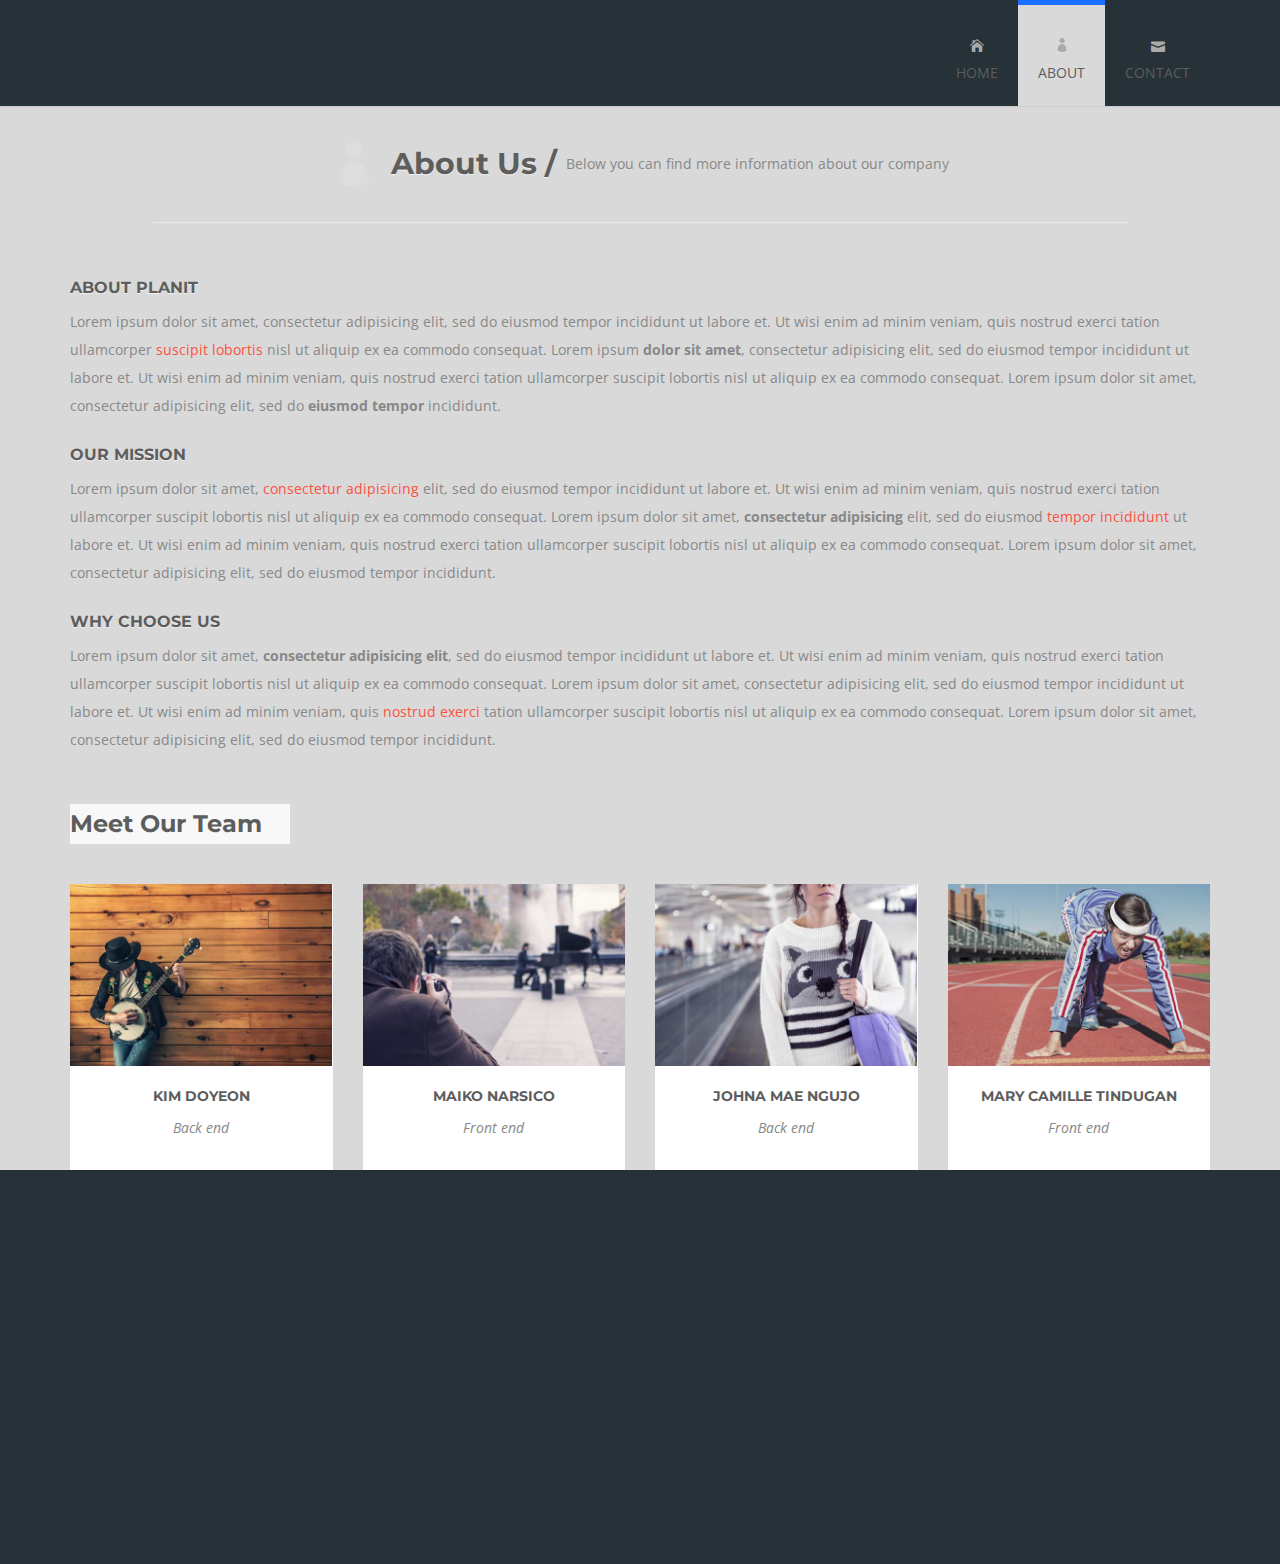
<file: about.html>
<!DOCTYPE html>
<html lang="en">

    <head>
        
        <meta charset="utf-8">
        <meta http-equiv="X-UA-Compatible" content="IE=edge">
        <meta name="viewport" content="width=device-width, initial-scale=1">
        <title>PlanIt - Your travel buddy</title>

        <!-- CSS -->
        <link rel="stylesheet" href="http://fonts.googleapis.com/css?family=Open+Sans:400italic,400">
        <link rel="stylesheet" href="http://fonts.googleapis.com/css?family=Montserrat:700,400">
        <link rel="stylesheet" href="assets/bootstrap/css/bootstrap.min.css">
        <link rel="stylesheet" href="assets/elegant-font/code/style.css">
        <link rel="stylesheet" href="assets/css/animate.css">
        <link rel="stylesheet" href="assets/css/magnific-popup.css">
        <link rel="stylesheet" href="assets/flexslider/flexslider.css">
        <link rel="stylesheet" href="assets/css/form-elements.css">
        <link rel="stylesheet" href="assets/css/style.css">
        <link rel="stylesheet" href="assets/css/media-queries.css">

        <!-- HTML5 Shim and Respond.js IE8 support of HTML5 elements and media queries -->
        <!-- WARNING: Respond.js doesn't work if you view the page via file:// -->
        <!--[if lt IE 9]>
            <script src="https://oss.maxcdn.com/libs/html5shiv/3.7.0/html5shiv.js"></script>
            <script src="https://oss.maxcdn.com/libs/respond.js/1.4.2/respond.min.js"></script>
        <![endif]-->

        <!-- Favicon and touch icons -->
        <link rel="shortcut icon" href="assets/ico/favicon.png">
        <link rel="apple-touch-icon-precomposed" sizes="144x144" href="assets/ico/apple-touch-icon-144-precomposed.png">
        <link rel="apple-touch-icon-precomposed" sizes="114x114" href="assets/ico/apple-touch-icon-114-precomposed.png">
        <link rel="apple-touch-icon-precomposed" sizes="72x72" href="assets/ico/apple-touch-icon-72-precomposed.png">
        <link rel="apple-touch-icon-precomposed" href="assets/ico/apple-touch-icon-57-precomposed.png">

    </head>

    <body>

        <!-- Top menu -->
		<nav class="navbar" role="navigation">
			<div class="container">
				<div class="navbar-header">
					<button type="button" class="navbar-toggle collapsed" data-toggle="collapse" data-target="#top-navbar-1">
						<span class="sr-only">Toggle navigation</span>
						<span class="icon-bar"></span>
						<span class="icon-bar"></span>
						<span class="icon-bar"></span>
					</button>
			
				</div>
				<!-- Collect the nav links, forms, and other content for toggling -->
				<div class="collapse navbar-collapse" id="top-navbar-1">
					<ul class="nav navbar-nav navbar-right">						
						<li>
							<a href="index.html"><span aria-hidden="true" class="icon_house"></span><br>Home</a>
						</li>
						<li class="active">
							<a href="about.html"><span aria-hidden="true" class="icon_profile"></span><br>About</a>
						</li>
						<li>
							<a href="contact.html"><span aria-hidden="true" class="icon_mail"></span><br>Contact</a>
						</li>
					</ul>
				</div>
			</div>
		</nav>

        <!-- Page Title -->
        <div class="page-title-container">
            <div class="container">
                <div class="row">
                    <div class="col-sm-10 col-sm-offset-1 page-title wow fadeIn">
                        <span aria-hidden="true" class="icon_profile"></span>
                        <h1>About Us /</h1>
                        <p>Below you can find more information about our company</p>
                    </div>
                </div>
            </div>
        </div>

        <!-- About Us Text -->
        <div class="about-us-container">
        	<div class="container">
	            <div class="row">
	                <div class="col-sm-12 about-us-text wow fadeInLeft">
	                    <h3>About PlanIt</h3>
	                    <p>
	                    	Lorem ipsum dolor sit amet, consectetur adipisicing elit, sed do eiusmod tempor incididunt ut labore et. 
	                    	Ut wisi enim ad minim veniam, quis nostrud exerci tation ullamcorper <span class="colored-text">suscipit lobortis</span> 
	                    	nisl ut aliquip ex ea commodo consequat. Lorem ipsum <strong>dolor sit amet</strong>, consectetur adipisicing elit, 
	                    	sed do eiusmod tempor incididunt ut labore et. Ut wisi enim ad minim veniam, quis nostrud exerci tation ullamcorper 
	                    	suscipit lobortis nisl ut aliquip ex ea commodo consequat. Lorem ipsum dolor sit amet, consectetur adipisicing elit, 
	                    	sed do <strong>eiusmod tempor</strong> incididunt.
	                    </p>
	                    <h3>Our Mission</h3>
	                    <p>
	                    	Lorem ipsum dolor sit amet, <span class="colored-text">consectetur adipisicing</span> elit, sed do eiusmod tempor incididunt 
	                    	ut labore et. Ut wisi enim ad minim veniam, quis nostrud exerci tation ullamcorper suscipit lobortis nisl ut aliquip 
	                    	ex ea commodo consequat. Lorem ipsum dolor sit amet, <strong>consectetur adipisicing</strong> elit, sed do eiusmod 
	                    	<span class="colored-text">tempor incididunt</span> ut labore et. Ut wisi enim ad minim veniam, quis nostrud exerci tation 
	                    	ullamcorper suscipit lobortis nisl ut aliquip ex ea commodo consequat. Lorem ipsum dolor sit amet, consectetur 
	                    	adipisicing elit, sed do eiusmod tempor incididunt.
	                    </p>
	                    <h3>Why Choose Us</h3>
	                    <p>
	                    	Lorem ipsum dolor sit amet, <strong>consectetur adipisicing elit</strong>, sed do eiusmod tempor incididunt ut labore et. 
	                    	Ut wisi enim ad minim veniam, quis nostrud exerci tation ullamcorper suscipit lobortis nisl ut aliquip ex ea commodo 
	                    	consequat. Lorem ipsum dolor sit amet, consectetur adipisicing elit, sed do eiusmod tempor incididunt ut labore et. 
	                    	Ut wisi enim ad minim veniam, quis <span class="colored-text">nostrud exerci</span> tation ullamcorper suscipit lobortis 
	                    	nisl ut aliquip ex ea commodo consequat. Lorem ipsum dolor sit amet, consectetur adipisicing elit, sed do eiusmod 
	                    	tempor incididunt.
	                    </p>
	                </div>
	            </div>
	        </div>
        </div>

        <!-- Meet Our Team -->
        <div class="team-container">
        	<div class="container">
	            <div class="row">
		            <div class="col-sm-12 team-title wow fadeIn">
		                <h2>Meet Our Team</h2>
		            </div>
	            </div>
	            <div class="row">	            	
	            	<div class="col-sm-3">
		                <div class="team-box wow fadeInUp">
		                    <img src="assets/img/team/1.jpg" alt="" data-at2x="assets/img/team/1.jpg">
		                    <h3>Kim Doyeon</h3>
		                    <p>Back end</p>
		                    <div class="team-social">		                        
		                        <a class="big-link-2" href="#"><span class="social_facebook"></span></a>
		                        <a class="big-link-2" href="#"><span class="social_twitter"></span></a>
		                        <a class="big-link-2" href="#"><span class="social_linkedin"></span></a>
		                        <a class="big-link-2" href="#"><span class="icon_mail"></span></a>
		                    </div>
		                </div>
	                </div>
	                <div class="col-sm-3">
		                <div class="team-box wow fadeInDown">
		                   	<img src="assets/img/team/3.jpg" alt="" data-at2x="assets/img/team/3.jpg">
		                    <h3>Maiko Narsico</h3>
		                    <p>Front end</p>
		                    <div class="team-social">		                        
		                        <a class="big-link-2" href="#"><span class="social_facebook"></span></a>
		                        <a class="big-link-2" href="#"><span class="social_twitter"></span></a>
		                        <a class="big-link-2" href="#"><span class="social_dribbble"></span></a>
		                        <a class="big-link-2" href="#"><span class="icon_mail"></span></a>
		                    </div>
		                </div>
	                </div>
	                <div class="col-sm-3">
		                <div class="team-box wow fadeInUp">
		                	<img src="assets/img/team/2.jpg" alt="" data-at2x="assets/img/team/2.jpg">
		                    
		                    <h3>Johna Mae Ngujo</h3>
		                    <p>Back end</p>
		                    <div class="team-social">		                        
		                        <a class="big-link-2" href="#"><span class="social_facebook"></span></a>
		                        <a class="big-link-2" href="#"><span class="social_twitter"></span></a>
		                        <a class="big-link-2" href="#"><span class="social_linkedin"></span></a>
		                    </div>
		                </div>
	                </div>
	                <div class="col-sm-3">
		                <div class="team-box wow fadeInDown">
		                    <img src="assets/img/team/4.jpg" alt="" data-at2x="assets/img/team/4.jpg">
		                    <h3>Mary Camille Tindugan</h3>
		                    <p>Front end</p>
		                    <div class="team-social">		                        
		                        <a class="big-link-2" href="#"><span class="social_facebook"></span></a>
		                        <a class="big-link-2" href="#"><span class="social_twitter"></span></a>
		                        <a class="big-link-2" href="#"><span class="social_linkedin"></span></a>
		                    </div>
		                </div>
	                </div>
	            </div>
	        </div>
        </div>

         <!-- Footer -->
        <footer>
            <div class="container">
                <div class="row">
                    <div class="col-sm-3 footer-box wow fadeInUp">
                       
                        <div class="footer-box-text">
                         <img src="assets/img/flogo1.png">
	                        
                        </div>
                    </div>
                    <div class="col-sm-3 footer-box wow fadeInDown">
                        <h4>Email Updates</h4>
                        <div class="footer-box-text footer-box-text-subscribe">
                        	<p>Enter your email and you'll be one of the first to get new updates:</p>
                        	<form role="form" action="assets/subscribe.php" method="post">
		                    	<div class="form-group">
		                    		<label class="sr-only" for="subscribe-email">Email address</label>
		                        	<input type="text" name="email" placeholder="Email..." class="subscribe-email form-control" id="subscribe-email">
		                        </div>
		                        <button type="submit" class="btn">Subscribe</button>
		                    </form>
		                    <p class="success-message"></p>
		                    <p class="error-message"></p>
                        </div>
                    </div>
                   
                    <div class="col-sm-3 footer-box wow fadeInDown">
                        <h4>Contact Us</h4>
                        <div class="footer-box-text footer-box-text-contact">
	                        <p><span aria-hidden="true" class="icon_pin"></span> Address: 6001, Casili, Consolacion Cebu, Philippines/p>
	                        <p><span aria-hidden="true" class="icon_phone"></span> Phone: +639 434 006 241</p>
	                        <p><span aria-hidden="true" class="icon_profile"></span> Skype: planit</p>
	                        <p><span aria-hidden="true" class="icon_mail"></span> Email: <a href="#">contact@planit.com</a></p>
                        </div>
                    </div>
                </div>
                <div class="row">
                	<div class="col-sm-12 wow fadeIn">
                		<div class="footer-border"></div>
                	</div>
                </div>
                <div class="row">
                    <div class="col-sm-7 footer-copyright wow fadeIn">
                        <p>&copy; PlanIt - All rights reserved. 
                    </div>
                    <div class="col-sm-5 footer-social wow fadeIn">
                        <a href="#"><span class="social_facebook"></span></a>
                        <a href="#"><span class="social_dribbble"></span></a>
                        <a href="#"><span class="social_twitter"></span></a>
                        <a href="#"><span class="social_pinterest"></span></a>
                    </div>
                </div>
            </div>
        </footer>

        <!-- Javascript -->
        <script src="assets/js/jquery-1.11.1.min.js"></script>
        <script src="assets/bootstrap/js/bootstrap.min.js"></script>
        <script src="assets/js/bootstrap-hover-dropdown.min.js"></script>
        <script src="assets/js/wow.min.js"></script>
        <script src="assets/js/retina-1.1.0.min.js"></script>
        <script src="assets/js/jquery.magnific-popup.min.js"></script>
        <script src="assets/flexslider/jquery.flexslider-min.js"></script>
        <script src="assets/js/jflickrfeed.min.js"></script>
        <script src="assets/js/masonry.pkgd.min.js"></script>
        <script src="http://maps.google.com/maps/api/js?sensor=true"></script>
        <script src="assets/js/jquery.ui.map.min.js"></script>
        <script src="assets/js/scripts.js"></script>

    </body>

</html>
</file>
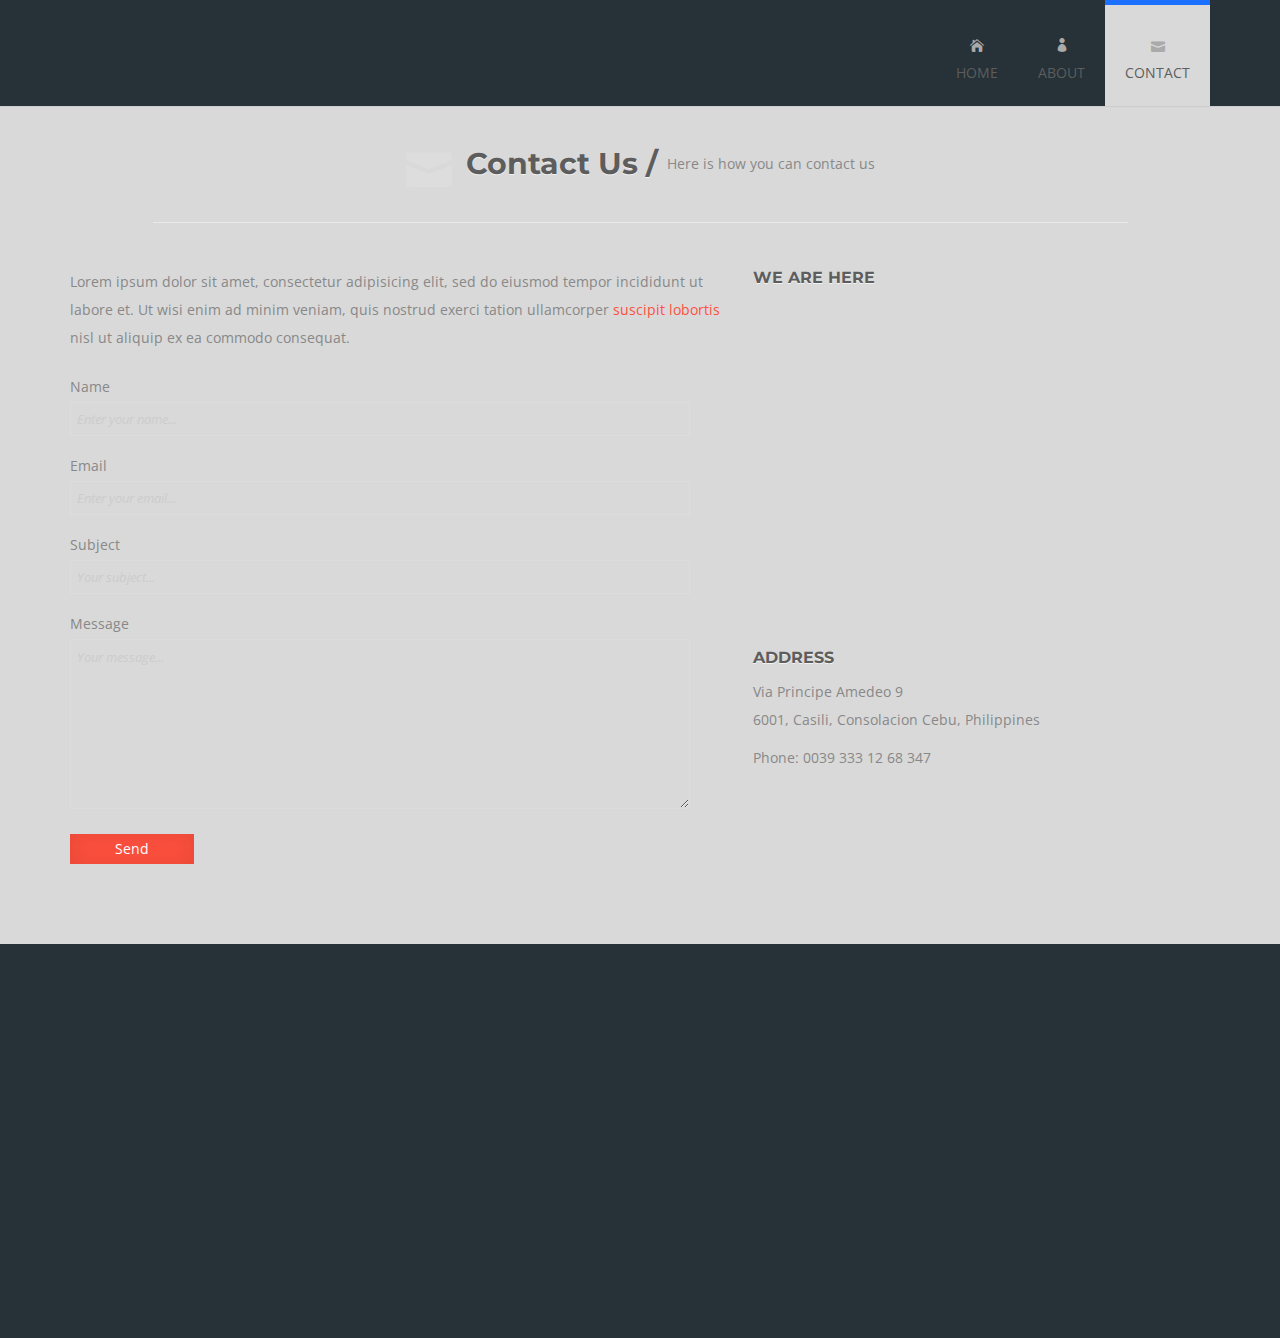
<file: contact.html>
<!DOCTYPE html>
<html lang="en">

    <head>
        
        <meta charset="utf-8">
        <meta http-equiv="X-UA-Compatible" content="IE=edge">
        <meta name="viewport" content="width=device-width, initial-scale=1">
        <title>PlanIt - Your travel buddy</title>

        <!-- CSS -->
        <link rel="stylesheet" href="http://fonts.googleapis.com/css?family=Open+Sans:400italic,400">
        <link rel="stylesheet" href="http://fonts.googleapis.com/css?family=Montserrat:700,400">
        <link rel="stylesheet" href="assets/bootstrap/css/bootstrap.min.css">
        <link rel="stylesheet" href="assets/elegant-font/code/style.css">
        <link rel="stylesheet" href="assets/css/animate.css">
        <link rel="stylesheet" href="assets/css/magnific-popup.css">
        <link rel="stylesheet" href="assets/flexslider/flexslider.css">
        <link rel="stylesheet" href="assets/css/form-elements.css">
        <link rel="stylesheet" href="assets/css/style.css">
        <link rel="stylesheet" href="assets/css/media-queries.css">

        <!-- HTML5 Shim and Respond.js IE8 support of HTML5 elements and media queries -->
        <!-- WARNING: Respond.js doesn't work if you view the page via file:// -->
        <!--[if lt IE 9]>
            <script src="https://oss.maxcdn.com/libs/html5shiv/3.7.0/html5shiv.js"></script>
            <script src="https://oss.maxcdn.com/libs/respond.js/1.4.2/respond.min.js"></script>
        <![endif]-->

        <!-- Favicon and touch icons -->
        <link rel="shortcut icon" href="assets/ico/favicon.png">
        <link rel="apple-touch-icon-precomposed" sizes="144x144" href="assets/ico/apple-touch-icon-144-precomposed.png">
        <link rel="apple-touch-icon-precomposed" sizes="114x114" href="assets/ico/apple-touch-icon-114-precomposed.png">
        <link rel="apple-touch-icon-precomposed" sizes="72x72" href="assets/ico/apple-touch-icon-72-precomposed.png">
        <link rel="apple-touch-icon-precomposed" href="assets/ico/apple-touch-icon-57-precomposed.png">

    </head>

    <body>

        <!-- Top menu -->
		<nav class="navbar" role="navigation">
			<div class="container">
				<div class="navbar-header">
					<button type="button" class="navbar-toggle collapsed" data-toggle="collapse" data-target="#top-navbar-1">
						<span class="sr-only">Toggle navigation</span>
						<span class="icon-bar"></span>
						<span class="icon-bar"></span>
						<span class="icon-bar"></span>
					</button>
					
				</div>
				<!-- Collect the nav links, forms, and other content for toggling -->
				<div class="collapse navbar-collapse" id="top-navbar-1">
					<ul class="nav navbar-nav navbar-right">						
						<li>
							<a href="index.html"><span aria-hidden="true" class="icon_house"></span><br>Home</a>
						</li>
						<li>
							<a href="about.html"><span aria-hidden="true" class="icon_profile"></span><br>About</a>
						</li>
						<li class="active">
							<a href="contact.html"><span aria-hidden="true" class="icon_mail"></span><br>Contact</a>
						</li>
					</ul>
				</div>
			</div>
		</nav>

        <!-- Page Title -->
        <div class="page-title-container">
            <div class="container">
                <div class="row">
                    <div class="col-sm-10 col-sm-offset-1 page-title wow fadeIn">
                        <span aria-hidden="true" class="icon_mail"></span>
                        <h1>Contact Us /</h1>
                        <p>Here is how you can contact us</p>
                    </div>
                </div>
            </div>
        </div>

        <!-- Contact Us -->
        <div class="contact-us-container">
        	<div class="container">
	            <div class="row">
	                <div class="col-sm-7 contact-form wow fadeInLeft">
	                    <p>
	                    	Lorem ipsum dolor sit amet, consectetur adipisicing elit, sed do eiusmod tempor incididunt ut labore et. 
	                    	Ut wisi enim ad minim veniam, quis nostrud exerci tation ullamcorper <a href="">suscipit lobortis</a> 
	                    	nisl ut aliquip ex ea commodo consequat.
	                    </p>
	                    <form role="form" action="assets/contact.php" method="post">
	                    	<div class="form-group">
	                    		<label for="contact-name">Name</label>
	                        	<input type="text" name="name" placeholder="Enter your name..." class="contact-name form-control" id="contact-name">
	                        </div>
	                    	<div class="form-group">
	                    		<label for="contact-email">Email</label>
	                        	<input type="text" name="email" placeholder="Enter your email..." class="contact-email form-control" id="contact-email">
	                        </div>
	                        <div class="form-group">
	                        	<label for="contact-subject">Subject</label>
	                        	<input type="text" name="subject" placeholder="Your subject..." class="contact-subject form-control" id="contact-subject">
	                        </div>
	                        <div class="form-group">
	                        	<label for="contact-message">Message</label>
	                        	<textarea name="message" placeholder="Your message..." class="contact-message form-control" id="contact-message"></textarea>
	                        </div>
	                        <button type="submit" class="btn">Send</button>
	                    </form>
	                </div>
	                <div class="col-sm-5 contact-address wow fadeInUp">
	                    <h3>We Are Here</h3>
	                    <div class="map"></div>
	                    <h3>Address</h3>
	                    <p>Via Principe Amedeo 9 <br> 6001, Casili, Consolacion Cebu, Philippines</p>
	                    <p>Phone: 0039 333 12 68 347</p>
	                </div>
	            </div>
	        </div>
        </div>

       <!-- Footer -->
        <footer>
            <div class="container">
                <div class="row">
                    <div class="col-sm-3 footer-box wow fadeInUp">
                       
                        <div class="footer-box-text">
                         <img src="assets/img/flogo1.png">
                            
                        </div>
                    </div>
                    <div class="col-sm-3 footer-box wow fadeInDown">
                        <h4>Email Updates</h4>
                        <div class="footer-box-text footer-box-text-subscribe">
                            <p>Enter your email and you'll be one of the first to get new updates:</p>
                            <form role="form" action="assets/subscribe.php" method="post">
                                <div class="form-group">
                                    <label class="sr-only" for="subscribe-email">Email address</label>
                                    <input type="text" name="email" placeholder="Email..." class="subscribe-email form-control" id="subscribe-email">
                                </div>
                                <button type="submit" class="btn">Subscribe</button>
                            </form>
                            <p class="success-message"></p>
                            <p class="error-message"></p>
                        </div>
                    </div>
                   
                    <div class="col-sm-3 footer-box wow fadeInDown">
                        <h4>Contact Us</h4>
                        <div class="footer-box-text footer-box-text-contact">
                            <p><span aria-hidden="true" class="icon_pin"></span> Address: 6001, Casili, Consolacion Cebu, Philippines</p>
                            <p><span aria-hidden="true" class="icon_phone"></span> Phone: +639 434 006 241</p>
                            <p><span aria-hidden="true" class="icon_profile"></span> Skype: planit</p>
                            <p><span aria-hidden="true" class="icon_mail"></span> Email: <a href="#">contact@planit.com</a></p>
                        </div>
                    </div>
                </div>
                <div class="row">
                    <div class="col-sm-12 wow fadeIn">
                        <div class="footer-border"></div>
                    </div>
                </div>
                <div class="row">
                    <div class="col-sm-7 footer-copyright wow fadeIn">
                        <p>&copy; PlanIt - All rights reserved. 
                    </div>
                    <div class="col-sm-5 footer-social wow fadeIn">
                        <a href="#"><span class="social_facebook"></span></a>
                        <a href="#"><span class="social_dribbble"></span></a>
                        <a href="#"><span class="social_twitter"></span></a>
                        <a href="#"><span class="social_pinterest"></span></a>
                    </div>
                </div>
            </div>
        </footer>

        <!-- Javascript -->
        <script src="assets/js/jquery-1.11.1.min.js"></script>
        <script src="assets/bootstrap/js/bootstrap.min.js"></script>
        <script src="assets/js/bootstrap-hover-dropdown.min.js"></script>
        <script src="assets/js/wow.min.js"></script>
        <script src="assets/js/retina-1.1.0.min.js"></script>
        <script src="assets/js/jquery.magnific-popup.min.js"></script>
        <script src="assets/flexslider/jquery.flexslider-min.js"></script>
        <script src="assets/js/jflickrfeed.min.js"></script>
        <script src="assets/js/masonry.pkgd.min.js"></script>
        <script src="http://maps.google.com/maps/api/js?sensor=true"></script>
        <script src="assets/js/jquery.ui.map.min.js"></script>
        <script src="assets/js/scripts.js"></script>

    </body>

</html>
</file>
<file: assets/elegant-font/code/style.css>
@font-face {
	font-family: 'ElegantIcons';
	src:url('fonts/ElegantIcons.eot');
	src:url('fonts/ElegantIcons.eot?#iefix') format('embedded-opentype'),
		url('fonts/ElegantIcons.woff') format('woff'),
		url('fonts/ElegantIcons.ttf') format('truetype'),
		url('fonts/ElegantIcons.svg#ElegantIcons') format('svg');
	font-weight: normal;
	font-style: normal;
}

/* Use the following CSS code if you want to use data attributes for inserting your icons */
[data-icon]:before {
	font-family: 'ElegantIcons';
	content: attr(data-icon);
	speak: none;
	font-weight: normal;
	font-variant: normal;
	text-transform: none;
	line-height: 1;
	-webkit-font-smoothing: antialiased;
	-moz-osx-font-smoothing: grayscale;
}

/* Use the following CSS code if you want to have a class per icon */
/*
Instead of a list of all class selectors,
you can use the generic selector below, but it's slower:
[class*="your-class-prefix"] {
*/
.arrow_up, .arrow_down, .arrow_left, .arrow_right, .arrow_left-up, .arrow_right-up, .arrow_right-down, .arrow_left-down, .arrow-up-down, .arrow_up-down_alt, .arrow_left-right_alt, .arrow_left-right, .arrow_expand_alt2, .arrow_expand_alt, .arrow_condense, .arrow_expand, .arrow_move, .arrow_carrot-up, .arrow_carrot-down, .arrow_carrot-left, .arrow_carrot-right, .arrow_carrot-2up, .arrow_carrot-2down, .arrow_carrot-2left, .arrow_carrot-2right, .arrow_carrot-up_alt2, .arrow_carrot-down_alt2, .arrow_carrot-left_alt2, .arrow_carrot-right_alt2, .arrow_carrot-2up_alt2, .arrow_carrot-2down_alt2, .arrow_carrot-2left_alt2, .arrow_carrot-2right_alt2, .arrow_triangle-up, .arrow_triangle-down, .arrow_triangle-left, .arrow_triangle-right, .arrow_triangle-up_alt2, .arrow_triangle-down_alt2, .arrow_triangle-left_alt2, .arrow_triangle-right_alt2, .arrow_back, .icon_minus-06, .icon_plus, .icon_close, .icon_check, .icon_minus_alt2, .icon_plus_alt2, .icon_close_alt2, .icon_check_alt2, .icon_zoom-out_alt, .icon_zoom-in_alt, .icon_search, .icon_box-empty, .icon_box-selected, .icon_minus-box, .icon_plus-box, .icon_box-checked, .icon_circle-empty, .icon_circle-slelected, .icon_stop_alt2, .icon_stop, .icon_pause_alt2, .icon_pause, .icon_menu, .icon_menu-square_alt2, .icon_menu-circle_alt2, .icon_ul, .icon_ol, .icon_adjust-horiz, .icon_adjust-vert, .icon_document_alt, .icon_documents_alt, .icon_pencil, .icon_pencil-edit_alt, .icon_pencil-edit, .icon_folder-alt, .icon_folder-open_alt, .icon_folder-add_alt, .icon_info_alt, .icon_error-oct_alt, .icon_error-circle_alt, .icon_error-triangle_alt, .icon_question_alt2, .icon_question, .icon_comment_alt, .icon_chat_alt, .icon_vol-mute_alt, .icon_volume-low_alt, .icon_volume-high_alt, .icon_quotations, .icon_quotations_alt2, .icon_clock_alt, .icon_lock_alt, .icon_lock-open_alt, .icon_key_alt, .icon_cloud_alt, .icon_cloud-upload_alt, .icon_cloud-download_alt, .icon_image, .icon_images, .icon_lightbulb_alt, .icon_gift_alt, .icon_house_alt, .icon_genius, .icon_mobile, .icon_tablet, .icon_laptop, .icon_desktop, .icon_camera_alt, .icon_mail_alt, .icon_cone_alt, .icon_ribbon_alt, .icon_bag_alt, .icon_creditcard, .icon_cart_alt, .icon_paperclip, .icon_tag_alt, .icon_tags_alt, .icon_trash_alt, .icon_cursor_alt, .icon_mic_alt, .icon_compass_alt, .icon_pin_alt, .icon_pushpin_alt, .icon_map_alt, .icon_drawer_alt, .icon_toolbox_alt, .icon_book_alt, .icon_calendar, .icon_film, .icon_table, .icon_contacts_alt, .icon_headphones, .icon_lifesaver, .icon_piechart, .icon_refresh, .icon_link_alt, .icon_link, .icon_loading, .icon_blocked, .icon_archive_alt, .icon_heart_alt, .icon_star_alt, .icon_star-half_alt, .icon_star, .icon_star-half, .icon_tools, .icon_tool, .icon_cog, .icon_cogs, .arrow_up_alt, .arrow_down_alt, .arrow_left_alt, .arrow_right_alt, .arrow_left-up_alt, .arrow_right-up_alt, .arrow_right-down_alt, .arrow_left-down_alt, .arrow_condense_alt, .arrow_expand_alt3, .arrow_carrot_up_alt, .arrow_carrot-down_alt, .arrow_carrot-left_alt, .arrow_carrot-right_alt, .arrow_carrot-2up_alt, .arrow_carrot-2dwnn_alt, .arrow_carrot-2left_alt, .arrow_carrot-2right_alt, .arrow_triangle-up_alt, .arrow_triangle-down_alt, .arrow_triangle-left_alt, .arrow_triangle-right_alt, .icon_minus_alt, .icon_plus_alt, .icon_close_alt, .icon_check_alt, .icon_zoom-out, .icon_zoom-in, .icon_stop_alt, .icon_menu-square_alt, .icon_menu-circle_alt, .icon_document, .icon_documents, .icon_pencil_alt, .icon_folder, .icon_folder-open, .icon_folder-add, .icon_folder_upload, .icon_folder_download, .icon_info, .icon_error-circle, .icon_error-oct, .icon_error-triangle, .icon_question_alt, .icon_comment, .icon_chat, .icon_vol-mute, .icon_volume-low, .icon_volume-high, .icon_quotations_alt, .icon_clock, .icon_lock, .icon_lock-open, .icon_key, .icon_cloud, .icon_cloud-upload, .icon_cloud-download, .icon_lightbulb, .icon_gift, .icon_house, .icon_camera, .icon_mail, .icon_cone, .icon_ribbon, .icon_bag, .icon_cart, .icon_tag, .icon_tags, .icon_trash, .icon_cursor, .icon_mic, .icon_compass, .icon_pin, .icon_pushpin, .icon_map, .icon_drawer, .icon_toolbox, .icon_book, .icon_contacts, .icon_archive, .icon_heart, .icon_profile, .icon_group, .icon_grid-2x2, .icon_grid-3x3, .icon_music, .icon_pause_alt, .icon_phone, .icon_upload, .icon_download, .social_facebook, .social_twitter, .social_pinterest, .social_googleplus, .social_tumblr, .social_tumbleupon, .social_wordpress, .social_instagram, .social_dribbble, .social_vimeo, .social_linkedin, .social_rss, .social_deviantart, .social_share, .social_myspace, .social_skype, .social_youtube, .social_picassa, .social_googledrive, .social_flickr, .social_blogger, .social_spotify, .social_delicious, .social_facebook_circle, .social_twitter_circle, .social_pinterest_circle, .social_googleplus_circle, .social_tumblr_circle, .social_stumbleupon_circle, .social_wordpress_circle, .social_instagram_circle, .social_dribbble_circle, .social_vimeo_circle, .social_linkedin_circle, .social_rss_circle, .social_deviantart_circle, .social_share_circle, .social_myspace_circle, .social_skype_circle, .social_youtube_circle, .social_picassa_circle, .social_googledrive_alt2, .social_flickr_circle, .social_blogger_circle, .social_spotify_circle, .social_delicious_circle, .social_facebook_square, .social_twitter_square, .social_pinterest_square, .social_googleplus_square, .social_tumblr_square, .social_stumbleupon_square, .social_wordpress_square, .social_instagram_square, .social_dribbble_square, .social_vimeo_square, .social_linkedin_square, .social_rss_square, .social_deviantart_square, .social_share_square, .social_myspace_square, .social_skype_square, .social_youtube_square, .social_picassa_square, .social_googledrive_square, .social_flickr_square, .social_blogger_square, .social_spotify_square, .social_delicious_square, .icon_printer, .icon_calulator, .icon_building, .icon_floppy, .icon_drive, .icon_search-2, .icon_id, .icon_id-2, .icon_puzzle, .icon_like, .icon_dislike, .icon_mug, .icon_currency, .icon_wallet, .icon_pens, .icon_easel, .icon_flowchart, .icon_datareport, .icon_briefcase, .icon_shield, .icon_percent, .icon_globe, .icon_globe-2, .icon_target, .icon_hourglass, .icon_balance, .icon_rook, .icon_printer-alt, .icon_calculator_alt, .icon_building_alt, .icon_floppy_alt, .icon_drive_alt, .icon_search_alt, .icon_id_alt, .icon_id-2_alt, .icon_puzzle_alt, .icon_like_alt, .icon_dislike_alt, .icon_mug_alt, .icon_currency_alt, .icon_wallet_alt, .icon_pens_alt, .icon_easel_alt, .icon_flowchart_alt, .icon_datareport_alt, .icon_briefcase_alt, .icon_shield_alt, .icon_percent_alt, .icon_globe_alt, .icon_clipboard {
	font-family: 'ElegantIcons';
	speak: none;
	font-style: normal;
	font-weight: normal;
	font-variant: normal;
	text-transform: none;
	line-height: 1;
	-webkit-font-smoothing: antialiased;
}
.arrow_up:before {
	content: "\21";
}
.arrow_down:before {
	content: "\22";
}
.arrow_left:before {
	content: "\23";
}
.arrow_right:before {
	content: "\24";
}
.arrow_left-up:before {
	content: "\25";
}
.arrow_right-up:before {
	content: "\26";
}
.arrow_right-down:before {
	content: "\27";
}
.arrow_left-down:before {
	content: "\28";
}
.arrow-up-down:before {
	content: "\29";
}
.arrow_up-down_alt:before {
	content: "\2a";
}
.arrow_left-right_alt:before {
	content: "\2b";
}
.arrow_left-right:before {
	content: "\2c";
}
.arrow_expand_alt2:before {
	content: "\2d";
}
.arrow_expand_alt:before {
	content: "\2e";
}
.arrow_condense:before {
	content: "\2f";
}
.arrow_expand:before {
	content: "\30";
}
.arrow_move:before {
	content: "\31";
}
.arrow_carrot-up:before {
	content: "\32";
}
.arrow_carrot-down:before {
	content: "\33";
}
.arrow_carrot-left:before {
	content: "\34";
}
.arrow_carrot-right:before {
	content: "\35";
}
.arrow_carrot-2up:before {
	content: "\36";
}
.arrow_carrot-2down:before {
	content: "\37";
}
.arrow_carrot-2left:before {
	content: "\38";
}
.arrow_carrot-2right:before {
	content: "\39";
}
.arrow_carrot-up_alt2:before {
	content: "\3a";
}
.arrow_carrot-down_alt2:before {
	content: "\3b";
}
.arrow_carrot-left_alt2:before {
	content: "\3c";
}
.arrow_carrot-right_alt2:before {
	content: "\3d";
}
.arrow_carrot-2up_alt2:before {
	content: "\3e";
}
.arrow_carrot-2down_alt2:before {
	content: "\3f";
}
.arrow_carrot-2left_alt2:before {
	content: "\40";
}
.arrow_carrot-2right_alt2:before {
	content: "\41";
}
.arrow_triangle-up:before {
	content: "\42";
}
.arrow_triangle-down:before {
	content: "\43";
}
.arrow_triangle-left:before {
	content: "\44";
}
.arrow_triangle-right:before {
	content: "\45";
}
.arrow_triangle-up_alt2:before {
	content: "\46";
}
.arrow_triangle-down_alt2:before {
	content: "\47";
}
.arrow_triangle-left_alt2:before {
	content: "\48";
}
.arrow_triangle-right_alt2:before {
	content: "\49";
}
.arrow_back:before {
	content: "\4a";
}
.icon_minus-06:before {
	content: "\4b";
}
.icon_plus:before {
	content: "\4c";
}
.icon_close:before {
	content: "\4d";
}
.icon_check:before {
	content: "\4e";
}
.icon_minus_alt2:before {
	content: "\4f";
}
.icon_plus_alt2:before {
	content: "\50";
}
.icon_close_alt2:before {
	content: "\51";
}
.icon_check_alt2:before {
	content: "\52";
}
.icon_zoom-out_alt:before {
	content: "\53";
}
.icon_zoom-in_alt:before {
	content: "\54";
}
.icon_search:before {
	content: "\55";
}
.icon_box-empty:before {
	content: "\56";
}
.icon_box-selected:before {
	content: "\57";
}
.icon_minus-box:before {
	content: "\58";
}
.icon_plus-box:before {
	content: "\59";
}
.icon_box-checked:before {
	content: "\5a";
}
.icon_circle-empty:before {
	content: "\5b";
}
.icon_circle-slelected:before {
	content: "\5c";
}
.icon_stop_alt2:before {
	content: "\5d";
}
.icon_stop:before {
	content: "\5e";
}
.icon_pause_alt2:before {
	content: "\5f";
}
.icon_pause:before {
	content: "\60";
}
.icon_menu:before {
	content: "\61";
}
.icon_menu-square_alt2:before {
	content: "\62";
}
.icon_menu-circle_alt2:before {
	content: "\63";
}
.icon_ul:before {
	content: "\64";
}
.icon_ol:before {
	content: "\65";
}
.icon_adjust-horiz:before {
	content: "\66";
}
.icon_adjust-vert:before {
	content: "\67";
}
.icon_document_alt:before {
	content: "\68";
}
.icon_documents_alt:before {
	content: "\69";
}
.icon_pencil:before {
	content: "\6a";
}
.icon_pencil-edit_alt:before {
	content: "\6b";
}
.icon_pencil-edit:before {
	content: "\6c";
}
.icon_folder-alt:before {
	content: "\6d";
}
.icon_folder-open_alt:before {
	content: "\6e";
}
.icon_folder-add_alt:before {
	content: "\6f";
}
.icon_info_alt:before {
	content: "\70";
}
.icon_error-oct_alt:before {
	content: "\71";
}
.icon_error-circle_alt:before {
	content: "\72";
}
.icon_error-triangle_alt:before {
	content: "\73";
}
.icon_question_alt2:before {
	content: "\74";
}
.icon_question:before {
	content: "\75";
}
.icon_comment_alt:before {
	content: "\76";
}
.icon_chat_alt:before {
	content: "\77";
}
.icon_vol-mute_alt:before {
	content: "\78";
}
.icon_volume-low_alt:before {
	content: "\79";
}
.icon_volume-high_alt:before {
	content: "\7a";
}
.icon_quotations:before {
	content: "\7b";
}
.icon_quotations_alt2:before {
	content: "\7c";
}
.icon_clock_alt:before {
	content: "\7d";
}
.icon_lock_alt:before {
	content: "\7e";
}
.icon_lock-open_alt:before {
	content: "\e000";
}
.icon_key_alt:before {
	content: "\e001";
}
.icon_cloud_alt:before {
	content: "\e002";
}
.icon_cloud-upload_alt:before {
	content: "\e003";
}
.icon_cloud-download_alt:before {
	content: "\e004";
}
.icon_image:before {
	content: "\e005";
}
.icon_images:before {
	content: "\e006";
}
.icon_lightbulb_alt:before {
	content: "\e007";
}
.icon_gift_alt:before {
	content: "\e008";
}
.icon_house_alt:before {
	content: "\e009";
}
.icon_genius:before {
	content: "\e00a";
}
.icon_mobile:before {
	content: "\e00b";
}
.icon_tablet:before {
	content: "\e00c";
}
.icon_laptop:before {
	content: "\e00d";
}
.icon_desktop:before {
	content: "\e00e";
}
.icon_camera_alt:before {
	content: "\e00f";
}
.icon_mail_alt:before {
	content: "\e010";
}
.icon_cone_alt:before {
	content: "\e011";
}
.icon_ribbon_alt:before {
	content: "\e012";
}
.icon_bag_alt:before {
	content: "\e013";
}
.icon_creditcard:before {
	content: "\e014";
}
.icon_cart_alt:before {
	content: "\e015";
}
.icon_paperclip:before {
	content: "\e016";
}
.icon_tag_alt:before {
	content: "\e017";
}
.icon_tags_alt:before {
	content: "\e018";
}
.icon_trash_alt:before {
	content: "\e019";
}
.icon_cursor_alt:before {
	content: "\e01a";
}
.icon_mic_alt:before {
	content: "\e01b";
}
.icon_compass_alt:before {
	content: "\e01c";
}
.icon_pin_alt:before {
	content: "\e01d";
}
.icon_pushpin_alt:before {
	content: "\e01e";
}
.icon_map_alt:before {
	content: "\e01f";
}
.icon_drawer_alt:before {
	content: "\e020";
}
.icon_toolbox_alt:before {
	content: "\e021";
}
.icon_book_alt:before {
	content: "\e022";
}
.icon_calendar:before {
	content: "\e023";
}
.icon_film:before {
	content: "\e024";
}
.icon_table:before {
	content: "\e025";
}
.icon_contacts_alt:before {
	content: "\e026";
}
.icon_headphones:before {
	content: "\e027";
}
.icon_lifesaver:before {
	content: "\e028";
}
.icon_piechart:before {
	content: "\e029";
}
.icon_refresh:before {
	content: "\e02a";
}
.icon_link_alt:before {
	content: "\e02b";
}
.icon_link:before {
	content: "\e02c";
}
.icon_loading:before {
	content: "\e02d";
}
.icon_blocked:before {
	content: "\e02e";
}
.icon_archive_alt:before {
	content: "\e02f";
}
.icon_heart_alt:before {
	content: "\e030";
}
.icon_star_alt:before {
	content: "\e031";
}
.icon_star-half_alt:before {
	content: "\e032";
}
.icon_star:before {
	content: "\e033";
}
.icon_star-half:before {
	content: "\e034";
}
.icon_tools:before {
	content: "\e035";
}
.icon_tool:before {
	content: "\e036";
}
.icon_cog:before {
	content: "\e037";
}
.icon_cogs:before {
	content: "\e038";
}
.arrow_up_alt:before {
	content: "\e039";
}
.arrow_down_alt:before {
	content: "\e03a";
}
.arrow_left_alt:before {
	content: "\e03b";
}
.arrow_right_alt:before {
	content: "\e03c";
}
.arrow_left-up_alt:before {
	content: "\e03d";
}
.arrow_right-up_alt:before {
	content: "\e03e";
}
.arrow_right-down_alt:before {
	content: "\e03f";
}
.arrow_left-down_alt:before {
	content: "\e040";
}
.arrow_condense_alt:before {
	content: "\e041";
}
.arrow_expand_alt3:before {
	content: "\e042";
}
.arrow_carrot_up_alt:before {
	content: "\e043";
}
.arrow_carrot-down_alt:before {
	content: "\e044";
}
.arrow_carrot-left_alt:before {
	content: "\e045";
}
.arrow_carrot-right_alt:before {
	content: "\e046";
}
.arrow_carrot-2up_alt:before {
	content: "\e047";
}
.arrow_carrot-2dwnn_alt:before {
	content: "\e048";
}
.arrow_carrot-2left_alt:before {
	content: "\e049";
}
.arrow_carrot-2right_alt:before {
	content: "\e04a";
}
.arrow_triangle-up_alt:before {
	content: "\e04b";
}
.arrow_triangle-down_alt:before {
	content: "\e04c";
}
.arrow_triangle-left_alt:before {
	content: "\e04d";
}
.arrow_triangle-right_alt:before {
	content: "\e04e";
}
.icon_minus_alt:before {
	content: "\e04f";
}
.icon_plus_alt:before {
	content: "\e050";
}
.icon_close_alt:before {
	content: "\e051";
}
.icon_check_alt:before {
	content: "\e052";
}
.icon_zoom-out:before {
	content: "\e053";
}
.icon_zoom-in:before {
	content: "\e054";
}
.icon_stop_alt:before {
	content: "\e055";
}
.icon_menu-square_alt:before {
	content: "\e056";
}
.icon_menu-circle_alt:before {
	content: "\e057";
}
.icon_document:before {
	content: "\e058";
}
.icon_documents:before {
	content: "\e059";
}
.icon_pencil_alt:before {
	content: "\e05a";
}
.icon_folder:before {
	content: "\e05b";
}
.icon_folder-open:before {
	content: "\e05c";
}
.icon_folder-add:before {
	content: "\e05d";
}
.icon_folder_upload:before {
	content: "\e05e";
}
.icon_folder_download:before {
	content: "\e05f";
}
.icon_info:before {
	content: "\e060";
}
.icon_error-circle:before {
	content: "\e061";
}
.icon_error-oct:before {
	content: "\e062";
}
.icon_error-triangle:before {
	content: "\e063";
}
.icon_question_alt:before {
	content: "\e064";
}
.icon_comment:before {
	content: "\e065";
}
.icon_chat:before {
	content: "\e066";
}
.icon_vol-mute:before {
	content: "\e067";
}
.icon_volume-low:before {
	content: "\e068";
}
.icon_volume-high:before {
	content: "\e069";
}
.icon_quotations_alt:before {
	content: "\e06a";
}
.icon_clock:before {
	content: "\e06b";
}
.icon_lock:before {
	content: "\e06c";
}
.icon_lock-open:before {
	content: "\e06d";
}
.icon_key:before {
	content: "\e06e";
}
.icon_cloud:before {
	content: "\e06f";
}
.icon_cloud-upload:before {
	content: "\e070";
}
.icon_cloud-download:before {
	content: "\e071";
}
.icon_lightbulb:before {
	content: "\e072";
}
.icon_gift:before {
	content: "\e073";
}
.icon_house:before {
	content: "\e074";
}
.icon_camera:before {
	content: "\e075";
}
.icon_mail:before {
	content: "\e076";
}
.icon_cone:before {
	content: "\e077";
}
.icon_ribbon:before {
	content: "\e078";
}
.icon_bag:before {
	content: "\e079";
}
.icon_cart:before {
	content: "\e07a";
}
.icon_tag:before {
	content: "\e07b";
}
.icon_tags:before {
	content: "\e07c";
}
.icon_trash:before {
	content: "\e07d";
}
.icon_cursor:before {
	content: "\e07e";
}
.icon_mic:before {
	content: "\e07f";
}
.icon_compass:before {
	content: "\e080";
}
.icon_pin:before {
	content: "\e081";
}
.icon_pushpin:before {
	content: "\e082";
}
.icon_map:before {
	content: "\e083";
}
.icon_drawer:before {
	content: "\e084";
}
.icon_toolbox:before {
	content: "\e085";
}
.icon_book:before {
	content: "\e086";
}
.icon_contacts:before {
	content: "\e087";
}
.icon_archive:before {
	content: "\e088";
}
.icon_heart:before {
	content: "\e089";
}
.icon_profile:before {
	content: "\e08a";
}
.icon_group:before {
	content: "\e08b";
}
.icon_grid-2x2:before {
	content: "\e08c";
}
.icon_grid-3x3:before {
	content: "\e08d";
}
.icon_music:before {
	content: "\e08e";
}
.icon_pause_alt:before {
	content: "\e08f";
}
.icon_phone:before {
	content: "\e090";
}
.icon_upload:before {
	content: "\e091";
}
.icon_download:before {
	content: "\e092";
}
.social_facebook:before {
	content: "\e093";
}
.social_twitter:before {
	content: "\e094";
}
.social_pinterest:before {
	content: "\e095";
}
.social_googleplus:before {
	content: "\e096";
}
.social_tumblr:before {
	content: "\e097";
}
.social_tumbleupon:before {
	content: "\e098";
}
.social_wordpress:before {
	content: "\e099";
}
.social_instagram:before {
	content: "\e09a";
}
.social_dribbble:before {
	content: "\e09b";
}
.social_vimeo:before {
	content: "\e09c";
}
.social_linkedin:before {
	content: "\e09d";
}
.social_rss:before {
	content: "\e09e";
}
.social_deviantart:before {
	content: "\e09f";
}
.social_share:before {
	content: "\e0a0";
}
.social_myspace:before {
	content: "\e0a1";
}
.social_skype:before {
	content: "\e0a2";
}
.social_youtube:before {
	content: "\e0a3";
}
.social_picassa:before {
	content: "\e0a4";
}
.social_googledrive:before {
	content: "\e0a5";
}
.social_flickr:before {
	content: "\e0a6";
}
.social_blogger:before {
	content: "\e0a7";
}
.social_spotify:before {
	content: "\e0a8";
}
.social_delicious:before {
	content: "\e0a9";
}
.social_facebook_circle:before {
	content: "\e0aa";
}
.social_twitter_circle:before {
	content: "\e0ab";
}
.social_pinterest_circle:before {
	content: "\e0ac";
}
.social_googleplus_circle:before {
	content: "\e0ad";
}
.social_tumblr_circle:before {
	content: "\e0ae";
}
.social_stumbleupon_circle:before {
	content: "\e0af";
}
.social_wordpress_circle:before {
	content: "\e0b0";
}
.social_instagram_circle:before {
	content: "\e0b1";
}
.social_dribbble_circle:before {
	content: "\e0b2";
}
.social_vimeo_circle:before {
	content: "\e0b3";
}
.social_linkedin_circle:before {
	content: "\e0b4";
}
.social_rss_circle:before {
	content: "\e0b5";
}
.social_deviantart_circle:before {
	content: "\e0b6";
}
.social_share_circle:before {
	content: "\e0b7";
}
.social_myspace_circle:before {
	content: "\e0b8";
}
.social_skype_circle:before {
	content: "\e0b9";
}
.social_youtube_circle:before {
	content: "\e0ba";
}
.social_picassa_circle:before {
	content: "\e0bb";
}
.social_googledrive_alt2:before {
	content: "\e0bc";
}
.social_flickr_circle:before {
	content: "\e0bd";
}
.social_blogger_circle:before {
	content: "\e0be";
}
.social_spotify_circle:before {
	content: "\e0bf";
}
.social_delicious_circle:before {
	content: "\e0c0";
}
.social_facebook_square:before {
	content: "\e0c1";
}
.social_twitter_square:before {
	content: "\e0c2";
}
.social_pinterest_square:before {
	content: "\e0c3";
}
.social_googleplus_square:before {
	content: "\e0c4";
}
.social_tumblr_square:before {
	content: "\e0c5";
}
.social_stumbleupon_square:before {
	content: "\e0c6";
}
.social_wordpress_square:before {
	content: "\e0c7";
}
.social_instagram_square:before {
	content: "\e0c8";
}
.social_dribbble_square:before {
	content: "\e0c9";
}
.social_vimeo_square:before {
	content: "\e0ca";
}
.social_linkedin_square:before {
	content: "\e0cb";
}
.social_rss_square:before {
	content: "\e0cc";
}
.social_deviantart_square:before {
	content: "\e0cd";
}
.social_share_square:before {
	content: "\e0ce";
}
.social_myspace_square:before {
	content: "\e0cf";
}
.social_skype_square:before {
	content: "\e0d0";
}
.social_youtube_square:before {
	content: "\e0d1";
}
.social_picassa_square:before {
	content: "\e0d2";
}
.social_googledrive_square:before {
	content: "\e0d3";
}
.social_flickr_square:before {
	content: "\e0d4";
}
.social_blogger_square:before {
	content: "\e0d5";
}
.social_spotify_square:before {
	content: "\e0d6";
}
.social_delicious_square:before {
	content: "\e0d7";
}
.icon_printer:before {
	content: "\e103";
}
.icon_calulator:before {
	content: "\e0ee";
}
.icon_building:before {
	content: "\e0ef";
}
.icon_floppy:before {
	content: "\e0e8";
}
.icon_drive:before {
	content: "\e0ea";
}
.icon_search-2:before {
	content: "\e101";
}
.icon_id:before {
	content: "\e107";
}
.icon_id-2:before {
	content: "\e108";
}
.icon_puzzle:before {
	content: "\e102";
}
.icon_like:before {
	content: "\e106";
}
.icon_dislike:before {
	content: "\e0eb";
}
.icon_mug:before {
	content: "\e105";
}
.icon_currency:before {
	content: "\e0ed";
}
.icon_wallet:before {
	content: "\e100";
}
.icon_pens:before {
	content: "\e104";
}
.icon_easel:before {
	content: "\e0e9";
}
.icon_flowchart:before {
	content: "\e109";
}
.icon_datareport:before {
	content: "\e0ec";
}
.icon_briefcase:before {
	content: "\e0fe";
}
.icon_shield:before {
	content: "\e0f6";
}
.icon_percent:before {
	content: "\e0fb";
}
.icon_globe:before {
	content: "\e0e2";
}
.icon_globe-2:before {
	content: "\e0e3";
}
.icon_target:before {
	content: "\e0f5";
}
.icon_hourglass:before {
	content: "\e0e1";
}
.icon_balance:before {
	content: "\e0ff";
}
.icon_rook:before {
	content: "\e0f8";
}
.icon_printer-alt:before {
	content: "\e0fa";
}
.icon_calculator_alt:before {
	content: "\e0e7";
}
.icon_building_alt:before {
	content: "\e0fd";
}
.icon_floppy_alt:before {
	content: "\e0e4";
}
.icon_drive_alt:before {
	content: "\e0e5";
}
.icon_search_alt:before {
	content: "\e0f7";
}
.icon_id_alt:before {
	content: "\e0e0";
}
.icon_id-2_alt:before {
	content: "\e0fc";
}
.icon_puzzle_alt:before {
	content: "\e0f9";
}
.icon_like_alt:before {
	content: "\e0dd";
}
.icon_dislike_alt:before {
	content: "\e0f1";
}
.icon_mug_alt:before {
	content: "\e0dc";
}
.icon_currency_alt:before {
	content: "\e0f3";
}
.icon_wallet_alt:before {
	content: "\e0d8";
}
.icon_pens_alt:before {
	content: "\e0db";
}
.icon_easel_alt:before {
	content: "\e0f0";
}
.icon_flowchart_alt:before {
	content: "\e0df";
}
.icon_datareport_alt:before {
	content: "\e0f2";
}
.icon_briefcase_alt:before {
	content: "\e0f4";
}
.icon_shield_alt:before {
	content: "\e0d9";
}
.icon_percent_alt:before {
	content: "\e0da";
}
.icon_globe_alt:before {
	content: "\e0de";
}
.icon_clipboard:before {
	content: "\e0e6";
}


	.glyph {
		float: left;
		text-align: center;
		padding: .75em;
		margin: .4em 1.5em .75em 0;
		width: 6em;
text-shadow: none;
	}
        .glyph_big {
        font-size: 128px;
        color: #59c5dc;
        float: left;
        margin-right: 20px;
        }

        .glyph div { padding-bottom: 10px;}

	.glyph input {
		font-family: consolas, monospace;
		font-size: 12px;
		width: 100%;
		text-align: center;
		border: 0;
		box-shadow: 0 0 0 1px #ccc;
		padding: .2em;
                -moz-border-radius: 5px;
                -webkit-border-radius: 5px;
	}
	.centered {
		margin-left: auto;
		margin-right: auto;
	}
	.glyph .fs1 {
		font-size: 2em;
	}
</file>
<file: assets/css/form-elements.css>
input[type="text"], 
textarea, 
textarea.form-control {
    margin: 0;
    padding: 0 6px;
    vertical-align: middle;
    background: none;
    border: 1px solid #ddd;
    font-family: 'Open Sans', sans-serif;
    font-size: 13px;
    font-weight: 400;
    color: #888;
    font-style: italic;
    -moz-border-radius: 0; -webkit-border-radius: 0; border-radius: 0;
    -moz-box-shadow: none; -webkit-box-shadow: none; box-shadow: none;
    -o-transition: all .3s; -moz-transition: all .3s; -webkit-transition: all .3s; -ms-transition: all .3s; transition: all .3s;
}

input[type="text"]:focus, 
textarea:focus, 
textarea.form-control:focus {
	outline: 0;
    border: 1px solid #bbb;
    -moz-box-shadow: none; -webkit-box-shadow: none; box-shadow: none;
}

input[type="text"]:-moz-placeholder, textarea:-moz-placeholder, textarea.form-control:-moz-placeholder { color: #ccc; }
input[type="text"]:-ms-input-placeholder, textarea:-ms-input-placeholder, textarea.form-control:-ms-input-placeholder { color: #ccc; }
input[type="text"]::-webkit-input-placeholder, textarea::-webkit-input-placeholder, textarea.form-control::-webkit-input-placeholder { color: #ccc; }


button.btn {
	height: 30px;
    margin: 0;
    padding: 0 20px;
    vertical-align: middle;
    background: #fe503e;
    border: 0;
    font-family: 'Open Sans', sans-serif;
    font-weight: 400;
    line-height: 30px;
    color: #fff;
    text-shadow: none;
    -moz-border-radius: 0; -webkit-border-radius: 0; border-radius: 0;
    -moz-box-shadow: 0 1px 25px 0 rgba(0,0,0,.05) inset, 0 -1px 25px 0 rgba(0,0,0,.05) inset;
    -webkit-box-shadow: 0 1px 25px 0 rgba(0,0,0,.05) inset, 0 -1px 25px 0 rgba(0,0,0,.05) inset;
    box-shadow: 0 1px 25px 0 rgba(0,0,0,.05) inset, 0 -1px 25px 0 rgba(0,0,0,.05) inset;
    -o-transition: all .3s; -moz-transition: all .3s; -webkit-transition: all .3s; -ms-transition: all .3s; transition: all .3s;
}

button.btn:hover {
	background: #5d5d5d;
    border: 0;
    color: #fff;
    -moz-box-shadow: none; -webkit-box-shadow: none; box-shadow: none;
}

button.btn:active {
	outline: 0;
    background: #5d5d5d;
    border: 0;
    color: #fff;
    -moz-box-shadow: 0 5px 10px 0 rgba(0,0,0,.15) inset, 0 -1px 25px 0 rgba(0,0,0,.05) inset;
    -webkit-box-shadow: 0 5px 10px 0 rgba(0,0,0,.15) inset, 0 -1px 25px 0 rgba(0,0,0,.05) inset;
    box-shadow: 0 5px 10px 0 rgba(0,0,0,.15) inset, 0 -1px 25px 0 rgba(0,0,0,.05) inset;
}

button.btn:focus {
	outline: 0;
    background: #5d5d5d;
    border: 0;
    color: #fff;
}

.btn:active:focus, .btn.active:focus {
	outline: 0;
    background: #5d5d5d;
    border: 0;
    color: #fff;
}
</file>
<file: assets/css/style.css>
body {
    background: #d9d9d9;
    text-align: center;
    font-family: 'Open Sans', sans-serif;
    color: #888;
    font-size: 14px;
    font-weight: 400;
}

.colored-text { color: #fe503e; }

a {
    color: #fe503e;
    text-decoration: none;
    -o-transition: all .3s; -moz-transition: all .3s; -webkit-transition: all .3s; -ms-transition: all .3s; transition: all .3s;
}
a:hover, a:focus { color: #888; text-decoration: none; }

strong { font-weight: bold; }

img { max-width: 100%; }

h1 {
    font-family: 'Montserrat', sans-serif;
    font-size: 30px;
    color: #5d5d5d;
    line-height: 40px;
    font-weight: bold;
}

h2 {
	margin: 0;
    background: #f8f8f8;
    font-family: 'Montserrat', sans-serif;
    font-size: 24px;
    color: #5d5d5d;
    line-height: 40px;
    font-weight: bold;
    text-align: left;
}

h3, h4 {
	font-family: 'Montserrat', sans-serif;
    color: #5d5d5d;
    line-height: 20px;
    font-weight: bold;
    text-transform: uppercase;
    text-shadow: 0 1px 0 rgba(255,255,255,.7);
}

::-moz-selection { background: #26323; color: #fff; text-shadow: none; }
::selection { background: #fe503e; color: #fff; text-shadow: none; }


/***** Big links / buttons *****/

a.big-link-1 {
	display: inline-block;
    padding: 5px 22px;
    background: #fe503e;
    color: #fff;
    font-style: italic;
    text-decoration: none;
    -moz-box-shadow: 0 1px 25px 0 rgba(0,0,0,.05) inset, 0 -1px 25px 0 rgba(0,0,0,.05) inset;
    -webkit-box-shadow: 0 1px 25px 0 rgba(0,0,0,.05) inset, 0 -1px 25px 0 rgba(0,0,0,.05) inset;
    box-shadow: 0 1px 25px 0 rgba(0,0,0,.05) inset, 0 -1px 25px 0 rgba(0,0,0,.05) inset;
}

a.big-link-1:hover {
    -moz-box-shadow: none; -webkit-box-shadow: none; box-shadow: none;
}

a.big-link-1:active {
    -moz-box-shadow: 0 5px 10px 0 rgba(0,0,0,.15) inset, 0 -1px 25px 0 rgba(0,0,0,.05) inset;
    -webkit-box-shadow: 0 5px 10px 0 rgba(0,0,0,.15) inset, 0 -1px 25px 0 rgba(0,0,0,.05) inset;
    box-shadow: 0 5px 10px 0 rgba(0,0,0,.15) inset, 0 -1px 25px 0 rgba(0,0,0,.05) inset;
}

a.big-link-2 {
    display: inline-block;
    width: 35px;
    height: 35px;
    padding-top: 9px;
    background: #1d1d1d; /* browsers that don't support rgba */
    background: rgba(0, 0, 0, .7);
    font-size: 16px;
    color: #fff;
    line-height: 16px;
    -moz-border-radius: 19px; -webkit-border-radius: 19px; border-radius: 19px;
    -moz-box-shadow: 0 1px 25px 0 rgba(0,0,0,.05) inset, 0 -1px 25px 0 rgba(0,0,0,.05) inset;
    -webkit-box-shadow: 0 1px 25px 0 rgba(0,0,0,.05) inset, 0 -1px 25px 0 rgba(0,0,0,.05) inset;
    box-shadow: 0 1px 25px 0 rgba(0,0,0,.05) inset, 0 -1px 25px 0 rgba(0,0,0,.05) inset;
}

a.big-link-2:hover {
    background: #fe503e;
    -moz-box-shadow: none; -webkit-box-shadow: none; box-shadow: none;
}

a.big-link-2:active {
    -moz-box-shadow: 0 5px 10px 0 rgba(0,0,0,.15) inset, 0 -1px 25px 0 rgba(0,0,0,.05) inset;
    -webkit-box-shadow: 0 5px 10px 0 rgba(0,0,0,.15) inset, 0 -1px 25px 0 rgba(0,0,0,.05) inset;
    box-shadow: 0 5px 10px 0 rgba(0,0,0,.15) inset, 0 -1px 25px 0 rgba(0,0,0,.05) inset;
}

a.big-link-3 {
	display: inline-block;
    padding: 5px 22px;
    background: #fe503e;
    font-size: 18px;
    color: #fff;
    font-style: italic;
    line-height: 24px;
    text-decoration: none;
    -moz-box-shadow: 0 1px 25px 0 rgba(0,0,0,.05) inset, 0 -1px 25px 0 rgba(0,0,0,.05) inset;
    -webkit-box-shadow: 0 1px 25px 0 rgba(0,0,0,.05) inset, 0 -1px 25px 0 rgba(0,0,0,.05) inset;
    box-shadow: 0 1px 25px 0 rgba(0,0,0,.05) inset, 0 -1px 25px 0 rgba(0,0,0,.05) inset;
}

a.big-link-3:hover {
    -moz-box-shadow: none; -webkit-box-shadow: none; box-shadow: none;
}

a.big-link-3:active {
    -moz-box-shadow: 0 5px 10px 0 rgba(0,0,0,.15) inset, 0 -1px 25px 0 rgba(0,0,0,.05) inset;
    -webkit-box-shadow: 0 5px 10px 0 rgba(0,0,0,.15) inset, 0 -1px 25px 0 rgba(0,0,0,.05) inset;
    box-shadow: 0 5px 10px 0 rgba(0,0,0,.15) inset, 0 -1px 25px 0 rgba(0,0,0,.05) inset;
}


/***** Top menu *****/

.navbar {
	z-index: 99;
	margin-bottom: 0;
	background: #263238;
	border: 0;
	-moz-border-radius: 0; -webkit-border-radius: 0; border-radius: 0;
	-moz-box-shadow: 0 1px 1px 0 rgba(0, 0, 0, 0.05);
    -webkit-box-shadow: 0 1px 1px 0 rgba(0, 0, 0, 0.05);
    box-shadow: 0 1px 1px 0 rgba(0, 0, 0, 0.05);
}

ul.navbar-nav {
	font-size: 14px;
	color: #888;
	text-transform: uppercase;
}

ul.navbar-nav li a { padding: 23px 20px; background: #263238; border-top: 5px solid #263238; color: #5d5d5d; }
ul.navbar-nav li.active a { background: #d9d9d9; border-color: #1b70ff; color: #5d5d5d; }

ul.navbar-nav li a:hover, ul.navbar-nav li a:focus { background: #1b70ff; border-color: #d9d9d9; color: #fff; outline: 0; }

.nav .open > a { background: #f8f8f8; border-color: #fe503e; color: #5d5d5d; }
.nav .open > a:hover, .nav .open > a:focus { background: #fe503e; border-color: #fe503e; color: #fff; }

ul.navbar-nav li a span { line-height: 35px; color: #aaa; }
ul.navbar-nav li a:hover span, ul.navbar-nav li a:focus span { color: #fff; }

.dropdown-menu {
	border: 0;
	-moz-border-radius: 0; -webkit-border-radius: 0; border-radius: 0;
	-moz-box-shadow: 0 6px 10px rgba(0, 0, 0, .15); -webkit-box-shadow: 0 6px 10px rgba(0, 0, 0, .15); box-shadow: 0 6px 10px rgba(0, 0, 0, .15);
}

.dropdown-menu > .active > a { background: #fff; color: #5d5d5d; }
.dropdown-menu > .active > a:hover, .dropdown-menu > .active > a:focus { background: #f8f8f8; color: #fe503e; }

ul.navbar-nav li .dropdown-menu a { padding-top: 15px; padding-bottom: 15px; }
ul.navbar-nav li.active .dropdown-menu a { background: #fff; color: #5d5d5d; border: 0; }
ul.navbar-nav li.active .dropdown-menu a:hover, 
ul.navbar-nav li.active .dropdown-menu a:focus { background: #fe503e; color: #fff; border: 0; }

ul.navbar-nav li.active .dropdown-menu > .active > a { background: #f8f8f8; color: #fe503e; border: 0; }
ul.navbar-nav li.active .dropdown-menu > .active > a:hover, 
ul.navbar-nav li.active .dropdown-menu > .active > a:focus { background: #fe503e; color: #fff; border: 0; }

.navbar>.container .navbar-brand { margin-left: 0; }

.navbar-brand {
	width: 173px;
	height: 106px;
	background: url(../img/logo.png) left center no-repeat;
	text-indent: -99999px;
}

/***** Slider *****/

.slider-container {
    margin: 0 auto;
    -moz-box-shadow: 0 -5px 15px 0 rgba(0,0,0,.05) inset;
    -webkit-box-shadow: 0 -5px 15px 0 rgba(0,0,0,.05) inset;
    box-shadow: 0 -5px 15px 0 rgba(0,0,0,.05) inset;
}

.slider {
	padding: 0;
	overflow: hidden;
}

.flexslider {
    margin: 0;
    background: none;
    border: 0;
    -moz-border-radius: 0; -webkit-border-radius: 0; border-radius: 0;
    -moz-box-shadow: none; -webkit-box-shadow: none; box-shadow: none;
}

.flexslider .slides > li {
	position: relative;
}

.flex-caption {
    position: absolute;
    left: 0;
    bottom: 50px;
    width: 95%;
    padding: 10px 20px;
    background: #1d1d1d; /* browsers that don't support rgba */
    background: rgba(0, 0, 0, .7);
    font-size: 14px;
    line-height: 24px;
    color: #eaeaea;
    text-align: left;
    font-style: italic;
}

.flex-direction-nav a {
	width: 60px;
	height: 60px;
	padding-top: 17px;
	background: #1b70ff;
	color: #fff;
	text-shadow: none;
}

.flex-direction-nav a:before { font-size: 26px; }

.flex-direction-nav .flex-prev, .flex-direction-nav .flex-next {
	text-align: center;
	-moz-border-radius: 50%; -webkit-border-radius: 50%; border-radius: 50%;
}
/***** Footer *****/

footer {
    margin: 0 auto;
    padding-bottom: 10px;
    background: #263238;
    color: #bbb;
}

.footer-box {
    margin-top: 20px;
    text-align: left;
}

.footer-box h4 {
    margin-top: 20px;
    font-size: 14px;
    color: #1b70ff;
    text-shadow: 0 1px 0 rgba(0, 0, 0, 0.3);
}

.footer-box-text p {
    line-height: 24px;
}

.footer-box-text-contact span {
    padding-right: 7px;
    color: #1b70ff;
}

.footer-box-text-subscribe form {
	padding-bottom: 10px;
}

.footer-box-text-subscribe input[type="text"] {
	width: 95%;
	height: 26px;
	border-color: #5d5d5d;
	color: #1b70ff;
}

.footer-border {
    margin-top: 30px;
    border-top: 1px dashed #444;
}

.footer-copyright {
    margin-top: 15px;
    line-height: 24px;
    text-align: left;
}

.footer-social {
    margin-top: 10px;
    text-align: right;
}
.footer-social a { margin: 0 0 0 10px; font-size: 26px; color: #5d5d5d; }
.footer-social a:hover, .footer-social a:focus { color: #1b70ff; }


/***** Page title *****/

.page-title-container {
    margin: 0 auto;
    padding: 35px 0 0 0;
}

.page-title {
	padding-bottom: 35px;
	border-bottom: 1px solid #eaeaea;
}

.page-title-container h1 {
    display: inline;
    margin-left: 10px;
    text-shadow: 0 1px 0 rgba(255, 255, 255, .7);
    vertical-align: middle;
}

.page-title-container p {
    display: inline;
    margin-left: 5px;
    vertical-align: middle;
}

.page-title-container span {
    font-size: 46px;
    color: #ddd;
    vertical-align: middle;
}


/* ----- ABOUT PAGE ----- */

/***** About us text *****/

.about-us-container {
    margin-top: 20px;
}

.about-us-text {
    padding-top: 10px;
    padding-bottom: 10px;
    text-align: left;
}

.about-us-text h3 {
    margin-top: 25px;
    font-size: 16px;
}

.about-us-text p {
    line-height: 28px;
}

/***** Meet our team *****/

.team-container {
    margin-top: 30px;
}

.team-title h2 {
    width: 220px;
}

.team-box {
	position: relative;
    margin-top: 40px;
    padding-bottom: 20px;
    background: #fff;
    -moz-box-shadow: 0 1px 1px 0 rgba(0, 0, 0, 0.05);
    -webkit-box-shadow: 0 1px 1px 0 rgba(0, 0, 0, 0.05);
    box-shadow: 0 1px 1px 0 rgba(0, 0, 0, 0.05);
}

.team-box h3 {
    margin-top: 20px;
    padding-left: 15px;
    padding-right: 15px;
    font-size: 14px;
}

.team-box p {
	padding-left: 15px;
    padding-right: 15px;
    line-height: 24px;
    font-style: italic;
}

.team-social {
	position: absolute;
    top: 10px;
    right: 10px;
    max-width: 100%;
    opacity: 0;
    -o-transition: all .3s; -moz-transition: all .3s; -webkit-transition: all .3s; -ms-transition: all .3s; transition: all .3s;
}

.team-box:hover .team-social { opacity: 1; }


/* ----- CONTACT PAGE ----- */

/***** Form *****/

.contact-us-container {
    margin-top: 20px;
    padding-bottom: 50px;
    text-align: left;
}

.contact-us-container h3 {
    margin-top: 25px;
    font-size: 16px;
}

.contact-us-container p {
    line-height: 28px;
}

.contact-form {
    padding-top: 25px;
    padding-bottom: 30px;
}

.contact-form form {
    margin-top: 25px;
}

.contact-form form .form-group {
	margin-bottom: 20px;
}

.contact-form input[type="text"] { width: 95%; height: 34px; }
.contact-form textarea { width: 95%; height: 170px; padding-top: 8px; padding-bottom: 8px; }
.contact-form label { font-weight: 400; }
.contact-form label .error-label { font-style: italic }
.contact-form button { margin-top: 5px; padding: 0 45px; }

/***** Google map *****/

.contact-address {
	padding-bottom: 15px;
}

.contact-address .map {
    margin: 20px 0 40px 0;
    height: 300px;
}

/***** Call to action *****/

.call-to-action-container {
    margin-top: 20px;
    padding-bottom: 50px;
}

.call-to-action-text {
    padding-top: 25px;
    padding-bottom: 15px;
    background: #fff;
    text-align: left;
    overflow: hidden;
    -moz-box-shadow: 0 1px 1px 0 rgba(0, 0, 0, 0.05);
    -webkit-box-shadow: 0 1px 1px 0 rgba(0, 0, 0, 0.05);
    box-shadow: 0 1px 1px 0 rgba(0, 0, 0, 0.05);
}

.call-to-action-text p {
    float: left;
    width: 80%;
    padding-left: 25px;
    line-height: 30px;
    font-size: 18px;
    font-style: italic;
}

.call-to-action-text .call-to-action-button {
    float: left;
    width: 20%;
    padding-right: 25px;
    margin-bottom: 10px;
    text-align: right;
}
</file>
<file: assets/css/media-queries.css>
@media (min-width: 992px) and (max-width: 1199px) {
	
	.portfolio-box { width: 205px; }
	
	.testimonial-list .testimonial-image { width: 20%; }
	.testimonial-list .testimonial-text { width: 80%; }
	
	.call-to-action-text p { width: 75%; }
	.call-to-action-text .call-to-action-button { width: 25%; }
	
}

@media (min-width: 768px) and (max-width: 991px) {
	
	ul.navbar-nav li a { padding-left: 15px; padding-right: 15px; }
	
	.flex-caption { bottom: 20px; }
	
	.page-title-container p { display: block; margin: 10px 0 6px 0; line-height: 24px; }
	
    .portfolio-box { width: 210px; }
    
    .testimonial-list .testimonial-image { width: 25%; }
	.testimonial-list .testimonial-text { width: 75%; }
	
	.team-social { right: auto; width: 100%; padding: 0 10px; text-align: center; }
	.team-social a { margin-bottom: 3px; }
	
	.call-to-action-text p { width: 75%; }
	.call-to-action-text .call-to-action-button { width: 25%; text-align: center; }
	
	.flickr-feed a { width: 50px; margin-right: 2px; }

}

@media (max-width: 767px) {
	
	.navbar>.container .navbar-brand { margin-left: 15px; }
	.navbar-collapse { border: 0; }
	.navbar-toggle { margin-top: 16px; }
	.navbar-toggle .icon-bar { background: #5d5d5d; }
	ul.navbar-nav li a { padding: 15px 20px; text-align: left; }
	ul.navbar-nav li a br { display: none; }
	ul.navbar-nav li a span { padding-right: 7px; }
	.navbar-nav .open .dropdown-menu > li > a, .navbar-nav .open .dropdown-menu .dropdown-header { padding: 15px 20px; }
	
	.flex-caption { bottom: 0; width: 100%; }
	
	.page-title-container p { display: block; margin: 10px 0 6px 0; line-height: 24px; }
	
	.work-title h2, .testimonials-title h2, .team-title h2 { width: auto; text-align: center; }
	
	.work, .team-box { max-width: 540px; margin-left: auto; margin-right: auto; }
	
	.portfolio-masonry { padding: 0; }
    .portfolio-box { width: 100%; margin: 30px 0 0 0; padding: 0 30px; }
    .portfolio-box-container { max-width: 540px; margin-left: auto; margin-right: auto; }
    .portfolio-filters { text-align: center; }
	
	.testimonial-list .testimonial-image { float: none; width: auto; text-align: center; }
	.testimonial-list .testimonial-text { float: none; width: auto; margin-top: 30px; text-align: center; }
	.testimonial-list .nav-tabs { margin-top: 20px; text-align: center; }
	.testimonial-icon { display: none; }
	
	.call-to-action-text p { float: none; width: auto; padding-left: 0; text-align: center; }
	.call-to-action-text .call-to-action-button { float: none; width: auto; margin-top: 15px; margin-bottom: 15px; padding-right: 0; text-align: center; }
	
	footer { padding-top: 20px; }
	.footer-box { text-align: center; }
	.footer-box-text-subscribe input[type="text"] { max-width: 300px; margin-left: auto; margin-right: auto; }
	.flickr-feed a { margin-left: 2px; margin-right: 2px; }
	.footer-copyright, .footer-social { text-align: center; }
	.footer-social a { margin: 0 5px; }

}

@media (max-width: 600px) {
	
	.flex-direction-nav a { top: 10%; }
	
}

@media (max-width: 470px) {
	
	.flex-caption { display: none; }
	.flex-direction-nav a { top: 50%; }
	
	.team-social { right: auto; width: 100%; padding: 0 10px; text-align: center; }
	.team-social a { margin-bottom: 3px; }
	
}


/* Retina-ize images/icons */

@media only screen and (-webkit-min-device-pixel-ratio: 1.5), only screen and (min-resolution: 2dppx) {
	
	/* logo */
    .navbar-brand {
    	background-image: url(../img/logo@2x.png) !important; background-repeat: no-repeat !important; background-size: 173px 65px !important;
    }
	
}
</file>
